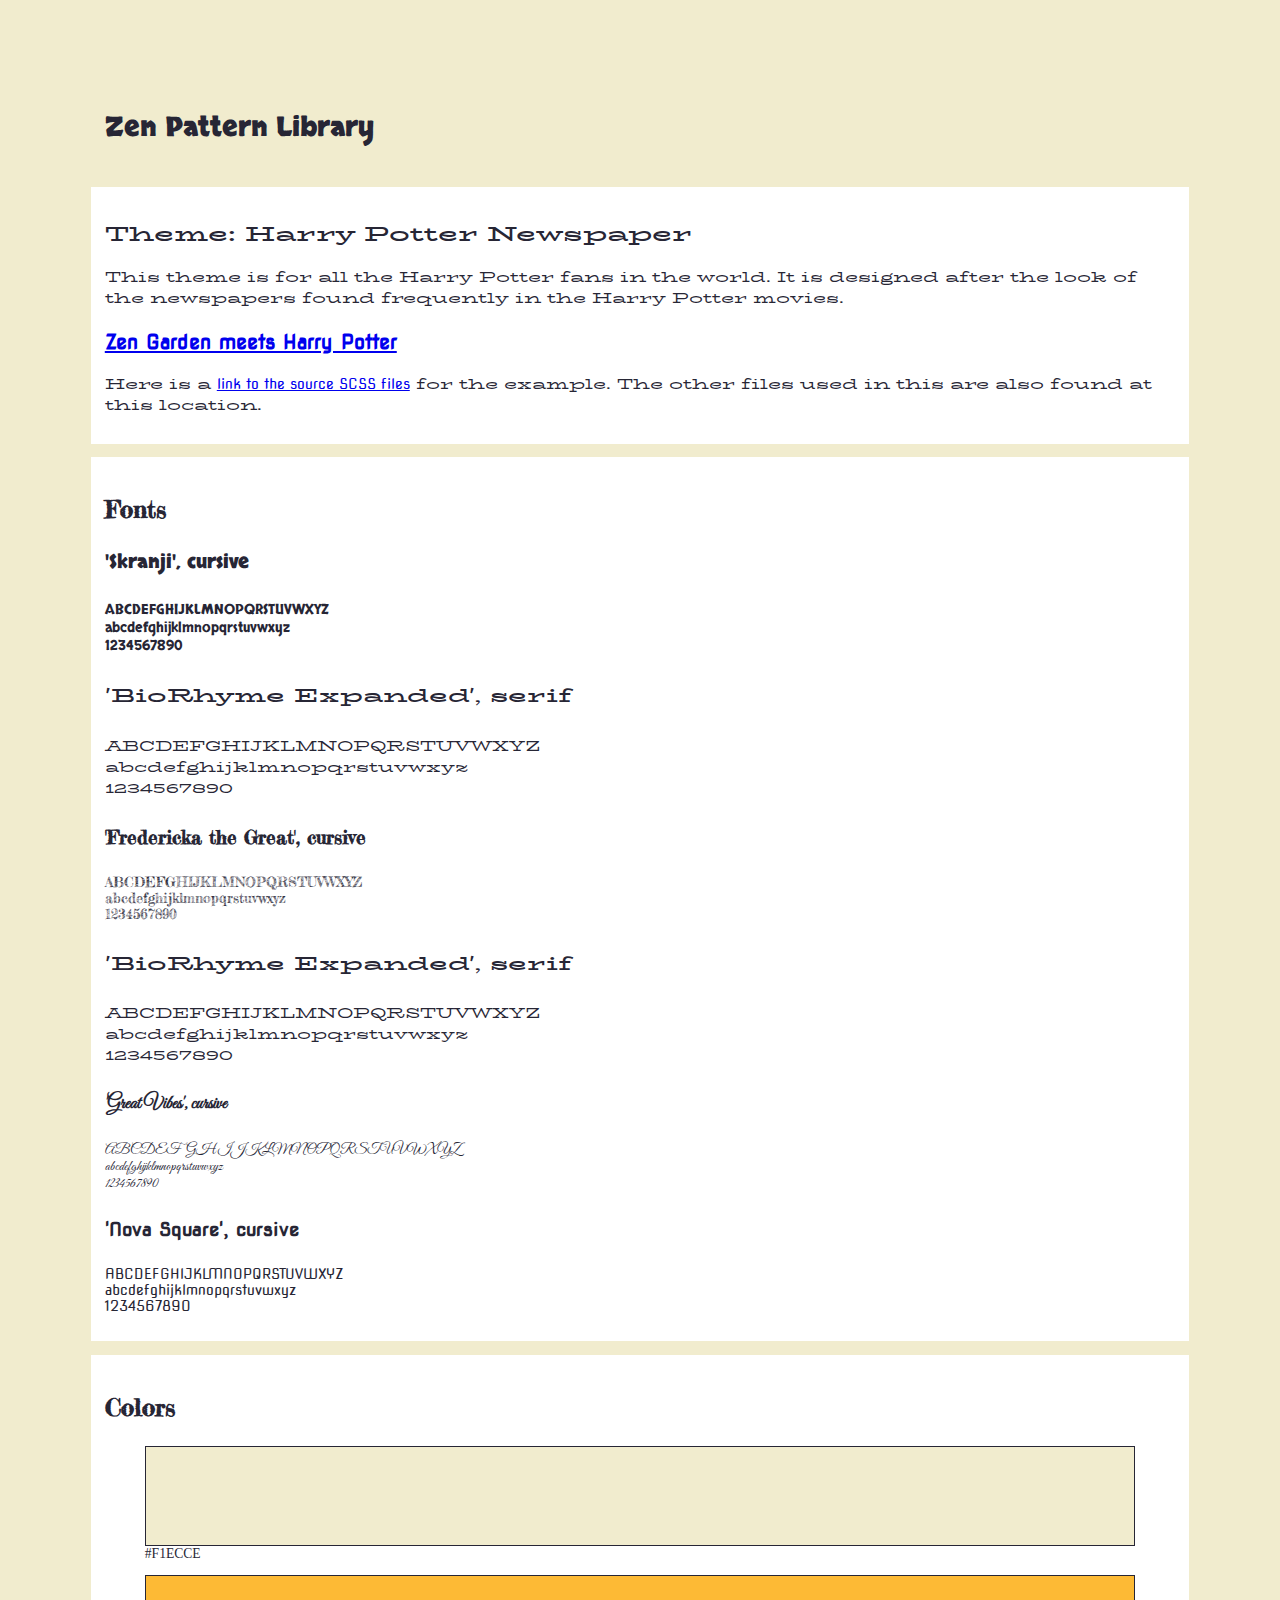
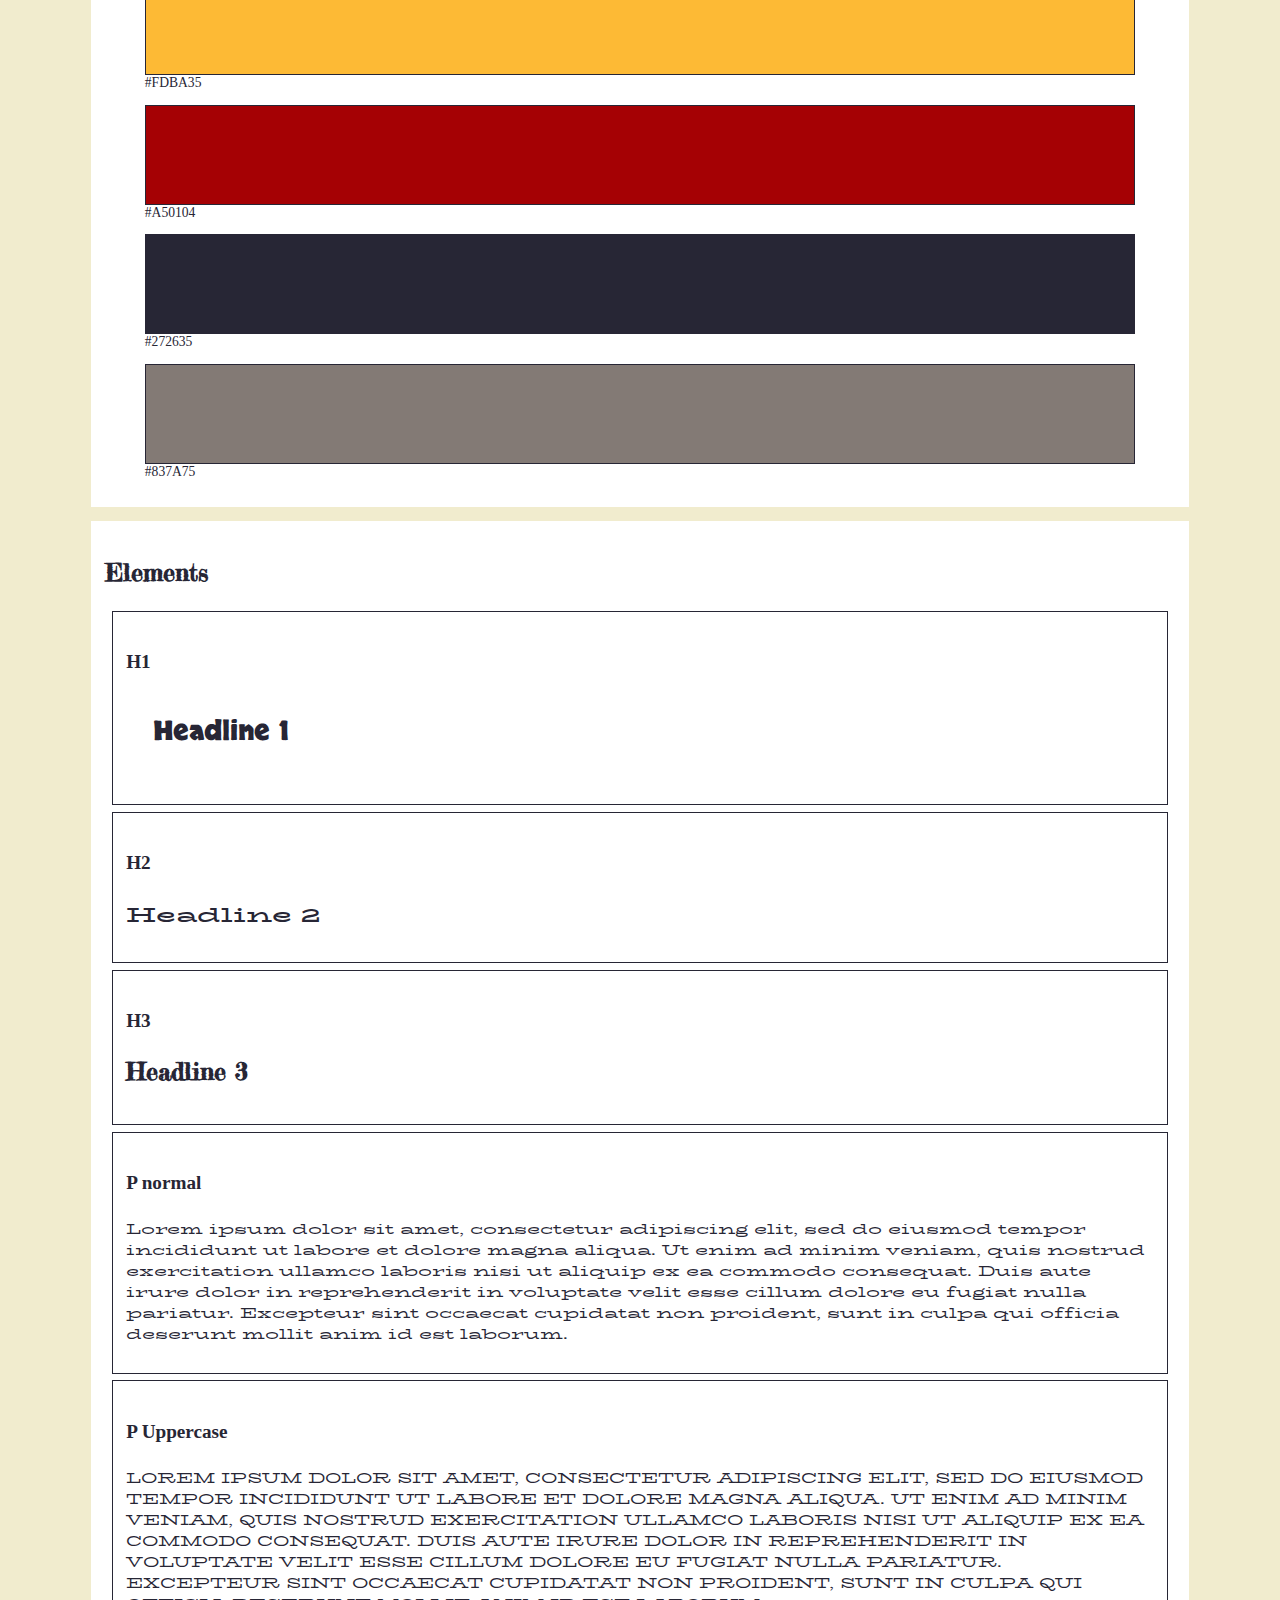
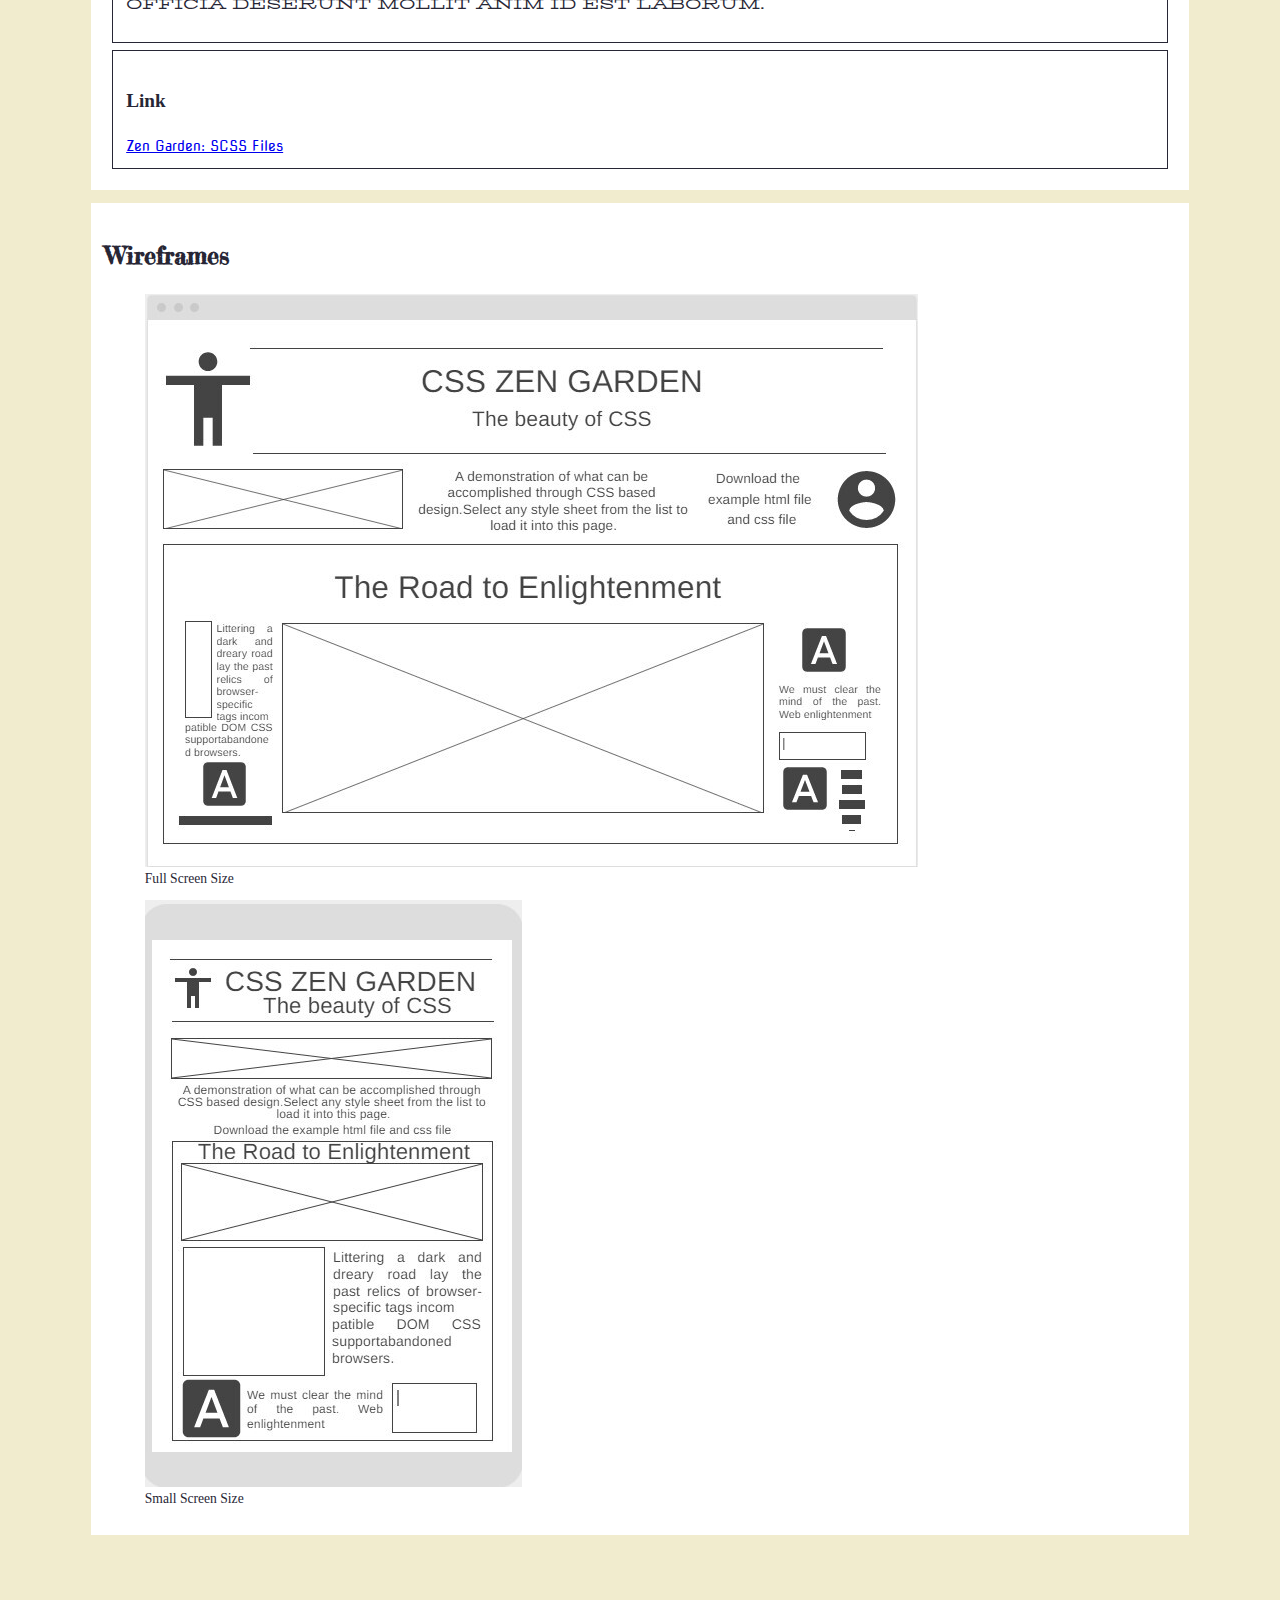
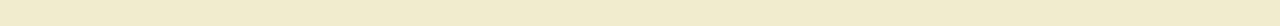
<file: index.html>
<!DOCTYPE html>
<html lang="en">
  <head>
    <meta charset="UTF-8" />
    <meta name="viewport" content="width=device-width, initial-scale=1.0" />
    <title>Zen Pattern Library</title>
    <link rel="stylesheet" href="style-pattern.css" />
  </head>
  <body>
    <header>
      <h1>
        Zen Pattern Library
      </h1>
    </header>
    <main>
      <section>
      <h2>Theme: Harry Potter Newspaper</h2>
      <p>
        This theme is for all the Harry Potter fans in the world. It is designed after the look of the newspapers found frequently in the Harry Potter movies. 
      </p>
      <h2><a href="https://stava-11.github.io/ZenGarden/zenGarden.html">Zen Garden meets Harry Potter</a></h2>
      <p>
        Here is a
        <a href="https://github.com/stava-11/stava-11.github.io" target="_blank">link to the source SCSS files</a> for the
        example. The other files used in this are also found at this location.
      </p>
    </section>
      <section>
        <h3>Fonts</h3>
        <h4 class="skranji">'Skranji', cursive</h4>
        <p class="skranji">
          ABCDEFGHIJKLMNOPQRSTUVWXYZ<br />
          abcdefghijklmnopqrstuvwxyz<br />
          1234567890
        </p>
        <h4 class="biorhyme">'BioRhyme Expanded', serif</h4>
        <p class="biorhyme">
          ABCDEFGHIJKLMNOPQRSTUVWXYZ<br />
          abcdefghijklmnopqrstuvwxyz<br />
          1234567890
        </p>
        <h4 class="fredericka">'Fredericka the Great', cursive</h4>
        <p class="fredericka">
          ABCDEFGHIJKLMNOPQRSTUVWXYZ<br />
          abcdefghijklmnopqrstuvwxyz<br />
          1234567890
        </p>
        <h4 class="biorhyme">'BioRhyme Expanded', serif</h4>
        <p class="biorhyme">
          ABCDEFGHIJKLMNOPQRSTUVWXYZ<br />
          abcdefghijklmnopqrstuvwxyz<br />
          1234567890
        </p>
        <h4 class="great-vibes">'Great Vibes', cursive</h4>
        <p class="great-vibes">
          ABCDEFGHIJKLMNOPQRSTUVWXYZ<br />
          abcdefghijklmnopqrstuvwxyz<br />
          1234567890
        </p>
        <h4 class="nova-square">'Nova Square', cursive</h4>
        <p class="nova-square">
          ABCDEFGHIJKLMNOPQRSTUVWXYZ<br />
          abcdefghijklmnopqrstuvwxyz<br />
          1234567890
        </p>
      </section>

      <section>
        <h3>Colors</h3>
        <figure>
          <div class="swatch background-color-paper"></div>
          <figcaption>#F1ECCE</figcaption>
        </figure>
        <figure>
          <div class="swatch primary"></div>
          <figcaption>#FDBA35</figcaption>
        </figure>
        <figure>
          <div class="swatch accent-one"></div>
          <figcaption>#A50104</figcaption>
        </figure>
        <figure>
          <div class="swatch text-dark"></div>
          <figcaption>#272635</figcaption>
        </figure>
        <figure>
          <div class="swatch text-light"></div>
          <figcaption>#837A75</figcaption>
        </figure>
      </section>

      <section class="elements">
        <h3>Elements</h3>
        <div class="element">
          <h4>H1</h4>
          <h1>Headline 1</h1>
        </div>
        <div class="element">
          <h4>H2</h4>
          <h2>Headline 2</h2>
        </div>
        <div class="element">
          <h4>H3</h4>
          <h3>Headline 3</h3>
        </div>
        <div class="element">
          <h4>P normal</h4>
          <p>
            Lorem ipsum dolor sit amet, consectetur adipiscing elit, sed do
            eiusmod tempor incididunt ut labore et dolore magna aliqua. Ut enim
            ad minim veniam, quis nostrud exercitation ullamco laboris nisi ut
            aliquip ex ea commodo consequat. Duis aute irure dolor in
            reprehenderit in voluptate velit esse cillum dolore eu fugiat nulla
            pariatur. Excepteur sint occaecat cupidatat non proident, sunt in
            culpa qui officia deserunt mollit anim id est laborum.
          </p>
        </div>
        <div class="element">
          <h4>P Uppercase</h4>
          <p class="uppercase">
            Lorem ipsum dolor sit amet, consectetur adipiscing elit, sed do
            eiusmod tempor incididunt ut labore et dolore magna aliqua. Ut enim
            ad minim veniam, quis nostrud exercitation ullamco laboris nisi ut
            aliquip ex ea commodo consequat. Duis aute irure dolor in
            reprehenderit in voluptate velit esse cillum dolore eu fugiat nulla
            pariatur. Excepteur sint occaecat cupidatat non proident, sunt in
            culpa qui officia deserunt mollit anim id est laborum.
          </p>
        </div>
        <div class="element">
          <h4>Link</h4>
          <a
            href="https://github.com/stava-11/stava-11.github.io"
            rel="noreferrer"
            target="_blank"
            >Zen Garden: SCSS Files</a
          >
        </div>
      </section>
      <section>
        <div>
          <h3>Wireframes</h3>
          <figure>
            <div>
              <img src="./images/big-size-screen.jpg" alt="Italian Trulli">
            </div>
            <figcaption>Full Screen Size</figcaption>
          </figure>
          <figure>
            <div>
              <img src="./images/small-size-screen.jpg" alt="Italian Trulli">
            </div>
            <figcaption>Small Screen Size</figcaption>
          </figure>
        </div>
      </section>
    </main>
  </body>
</html>
</file>
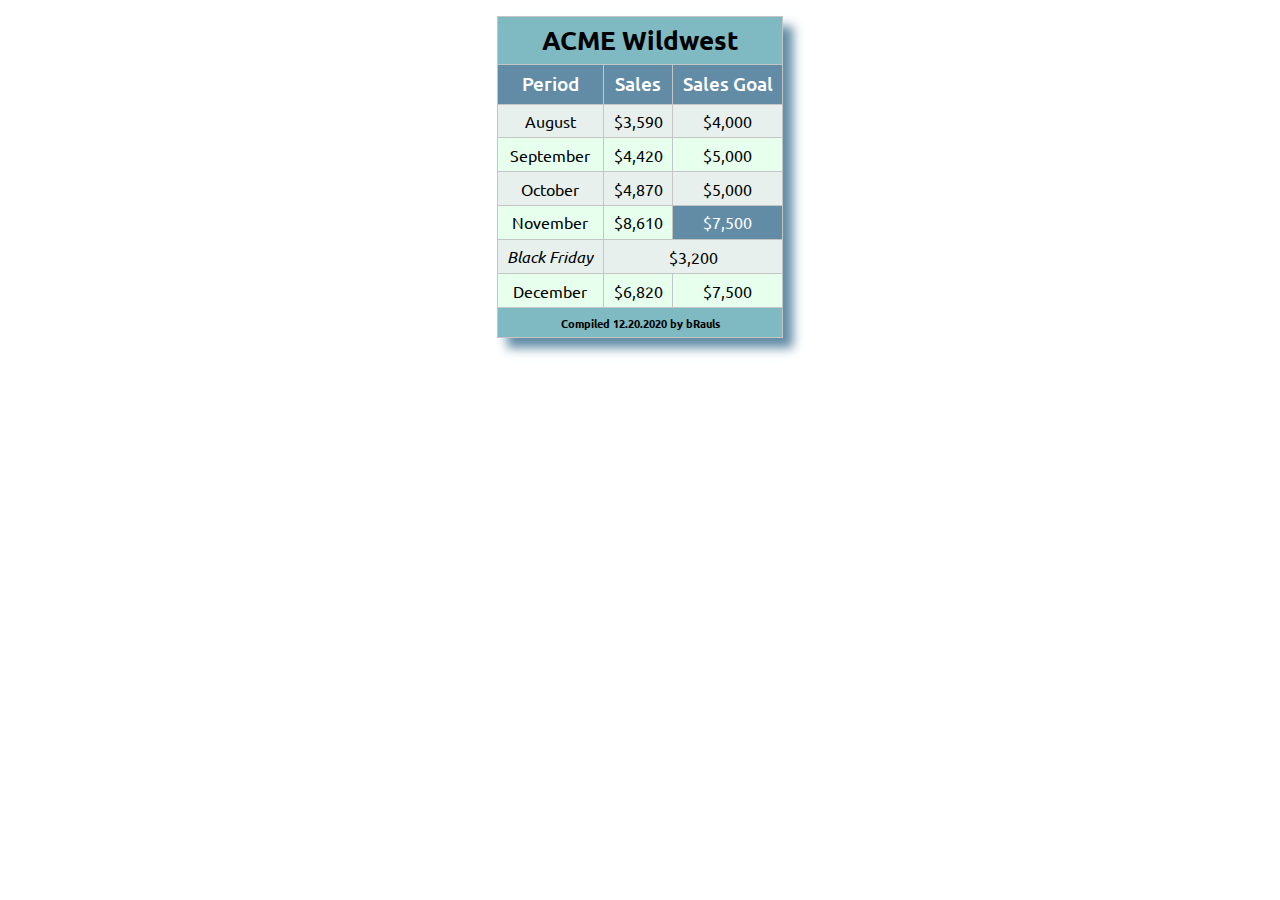
<file: lesson-8/tablebuild.html>
<!DOCTYPE html>
<html lang="en-us">
<head>
    <meta charset="utf-8">
    <meta name="viewport" content="width=device-width, initial-scale=1">
    <meta name="description" content="WDD 230: Table Build Page">
    <meta name="author" content="John Stavast">
    <title>Table Build</title>

    <!-- Style Sheets-->
    <link rel="stylesheet" href="assets/style.css">
    <link rel="preconnect" href="https://fonts.gstatic.com">
    <link href="https://fonts.googleapis.com/css2?family=Ubuntu&display=swap" rel="stylesheet">
    <!-- Favicon -->
    <link rel="shortcut icon" href="favIcon.ico">
</head>
<body>
    <main>
        <table>
            <thead>
                <tr>
                  <th colspan="3"><span>ACME Wildwest</span></th>
                </tr>
                <tr class="darkBlue">
                    <th>Period</th>
                    <th>Sales</th>
                    <th>Sales Goal</th>
                </tr>
            </thead>
            <tbody>
                <tr>
                    <td>August</td>
                    <td>$3,590</td>
                    <td>$4,000</td>
                </tr>
                <tr>
                    <td>September</td>
                    <td>$4,420</td>
                    <td>$5,000</td>
                </tr>
                <tr>
                    <td>October</td>
                    <td>$4,870</td>
                    <td>$5,000</td>
                </tr>
                <tr>
                    <td>November</td>
                    <td>$8,610</td>
                    <td class="darkBlue">$7,500</td>
                </tr>
                <tr>
                    <td><i>Black Friday</i></td>
                    <td colspan="2">$3,200</td>
                </tr>
                <tr>
                    <td>December</td>
                    <td>$6,820</td>
                    <td>$7,500</td>
                </tr>
            </tbody>
            <tfoot>
                <tr>
                  <td colspan="3">Compiled 12.20.2020 by bRauls</td>
                </tr>
            </tfoot>
          </table>
    </main>
</body>
</html>
</file>
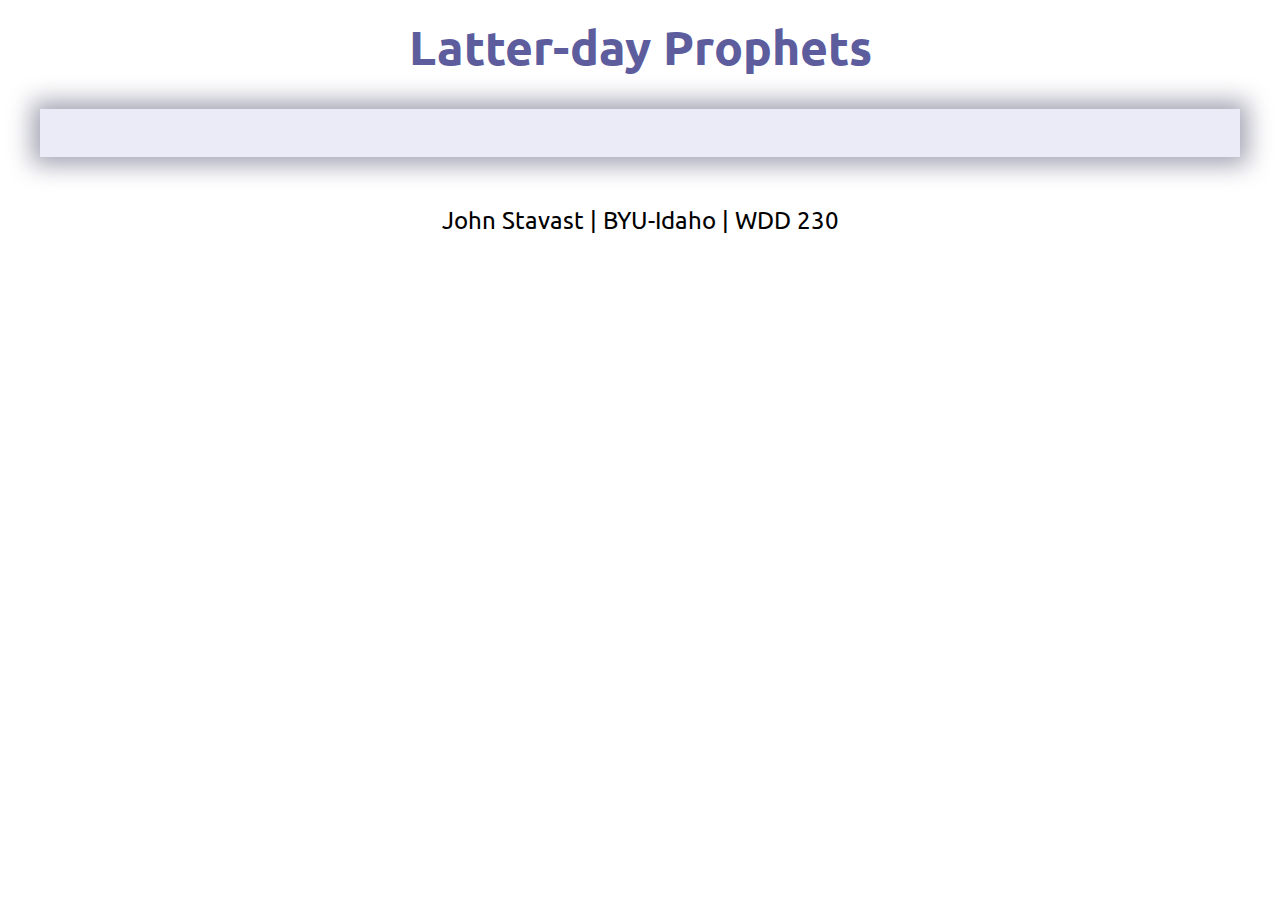
<file: lesson-9/prophets.html>
<!DOCTYPE html>
<html lang="en-us">
<head>
    <meta charset="utf-8">
    <meta name="viewport" content="width=device-width, initial-scale=1">
    <meta name="description" content="WDD 230: Prophets JSON Page">
    <meta name="author" content="John Stavast">
    <title>Prophets of The Church of Jesus Christ of Latter-day Saints</title>

    <!-- Style Sheets-->
    <link rel="stylesheet" href="assets/prophets.css">
    <link rel="preconnect" href="https://fonts.gstatic.com">
    <link href="https://fonts.googleapis.com/css2?family=Ubuntu&display=swap" rel="stylesheet">
    <!-- Favicon -->
    <link rel="shortcut icon" href="favIcon.ico">
</head>
<body>
    <header>
        <h1>Latter-day Prophets</h1>
    </header>
    <main>
        <div class="cards"></div>
    </main>
    <footer>
        John Stavast | BYU-Idaho | WDD 230
    </footer>
    <script src="assets/prophets.js"></script>
</body>
</html>
</file>
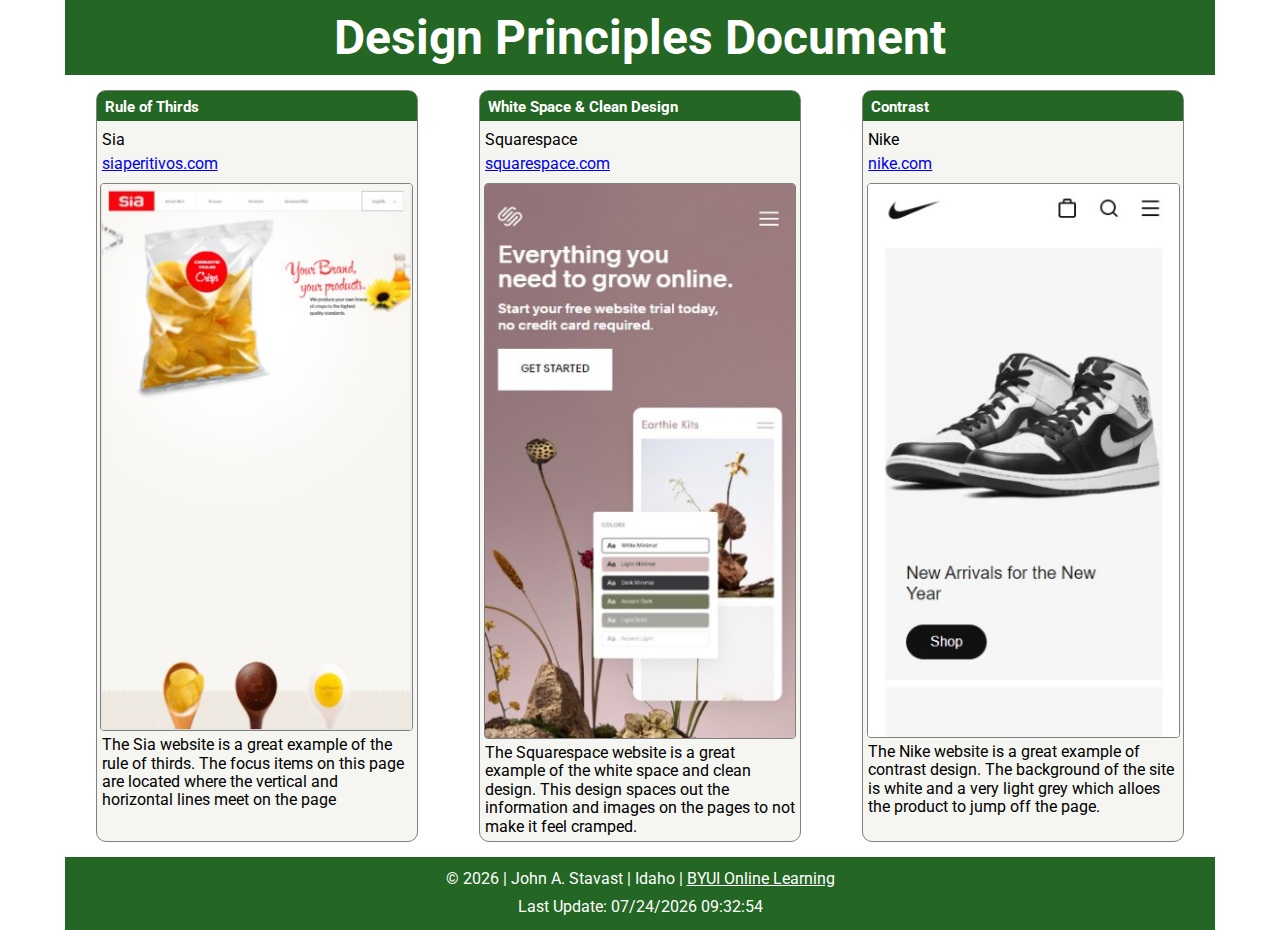
<file: lesson02/design-principles.html>
<!DOCTYPE HTML>
<html lang="en-us">
<head>
    <meta charset="utf-8">
    <meta name="viewport" content="width=device-width, initial-scale=1">
    <meta name="description" content="WDD 230: Web Frontend Development at BYUI design principles for John Stavast">
    <meta name="author" content="John Stavast">
    <title>Design Principles Document - WDD 230</title>
    <link rel="stylesheet" href="css/normalize.css">
    <link href="https://fonts.googleapis.com/css2?family=Roboto:wght@300&display=swap" rel="stylesheet">
    <link rel="stylesheet" href="css/small.css">
    <link rel="stylesheet" href="css/medium.css">
    <link rel="stylesheet" href="css/large.css">
</head>

<body>
  <header>
    <h1>Design Principles Document</h1>
  </header>
  <main>
    <section>
        <h2>
            Rule of Thirds
        </h2>
        <ul>
            <li>Sia</li>
            <li><a href="http://www.siaperitivos.com/en/home/" target="_blank">siaperitivos.com</a></li>
        </ul>
        <img src="images/sia.jpg" alt="Rule of Thirds Example">
        <p>The Sia website is a great example of the rule of thirds. The focus items on this page are located where the vertical and horizontal lines meet on the page</p>
    </section>
    <section>
        <h2>
            White Space & Clean Design
        </h2>
        <ul>
            <li>Squarespace</li>
            <li><a href="https://www.squarespace.com/" target="_blank">squarespace.com</a></li>
        </ul>
        <img src="images/squarespace.jpg" alt="White Space Example">
        <p>The Squarespace website is a great example of the white space and clean design. This design spaces out the information and images on the pages to not make it feel cramped.</p>
    </section>
    <section>
        <h2>
            Contrast
        </h2>
        <ul>
            <li>Nike</li>
            <li><a href="https://www.nike.com/" target="_blank">nike.com</a></li>
        </ul>
        <img src="images/nike.jpg" alt="Contrast Example">
        <p>The Nike website is a great example of contrast design. The background of the site is white and a very light grey which alloes the product to jump off the page.</p>
    </section>
  </main>
  <footer>
    <p>
      &#169; <span id="year"></span> | John A. Stavast | Idaho |
      <a href="https://www.byui.edu/online" target="_blank">BYUI Online Learning</a>
    </p>
    <p>Last Update: <span id="lastUpdate"></span></p>
  </footer>
  <script src="scripts.js"></script>
</body>
</html>
</file>
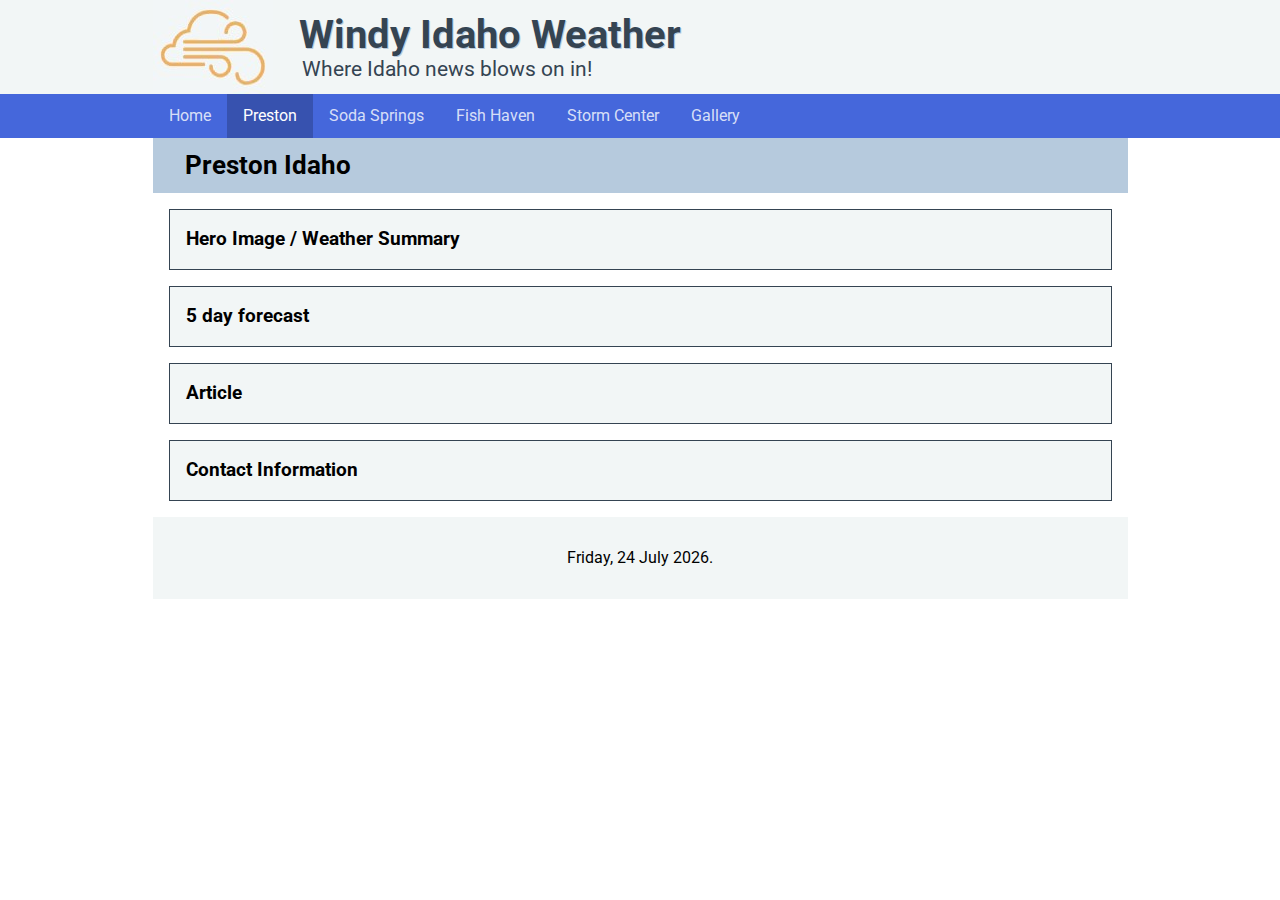
<file: lesson04/preston-4.html>
<!DOCTYPE html>
<html lang="en-us">
<head>
    <meta charset="utf-8">
    <meta name="viewport" content="width=device-width, initial-scale=1, maximum-scale=1">
    <meta name="description" content="WDD 230: Web Frontend Development Preston Idaho Page">
    <meta name="author" content="John Stavast">
    <title>Preston Idaho</title>

    <!-- Style Sheets-->
    <link rel="stylesheet" href="css/normalize.css">
    <link rel="stylesheet" href="css/small.css">
    <link rel="stylesheet" href="css/medium.css">
    <link rel="stylesheet" href="css/large.css">
    <link href="https://fonts.googleapis.com/css2?family=Roboto:wght@500&display=swap" rel="stylesheet">
    
</head>
<body>
    <div>
<!-- HEADER HERE -->
	<header>
        <section class="contentWidth">
            <img src="images/logoSmall.jpg" alt="Windy Idaho Weather Logo" class="smallLogo">
            <img src="images/logoLarge.jpg" alt="Windy Idaho Weather Logo" class="largeLogo">
            <h1>Windy Idaho Weather</h1>
            <p>Where Idaho news blows on in!</p>
            <button onclick="toggleMenu()">&#9776;</button>
        </section>
    </header>
    
    
<!-- NAVIGATION HERE -->
    <nav class="clearfix">
            <ul id="menuOptions" class="hide">
                <li><a href="#">Home</a></li>
                <li class="active"><a href="#">Preston</a></li>
                <li><a href="#">Soda Springs</a></li>
                <li><a href="#">Fish Haven</a></li>    
                <li><a href="#">Storm Center</a></li>  
                <li><a href="#">Gallery</a></li>  
            </ul>
    </nav>
    
    
<!-- CONTENT HERE -->
    <main>
        <h2>Preston Idaho</h2>
        <section class="placeholder"><h3>Hero Image / Weather Summary</h3></section>
        <section class="placeholder"><h3>5 day forecast</h3></section>
        <section class="placeholder"><h3>Article</h3></section>
        <section class="placeholder"><h3>Contact Information</h3></section>
    </main>
    
<!-- FOOTER HERE -->   
    <footer>
        <p id='date'> </p>
    </footer>
    
<script src="js/scripts.js"></script>
</div>
</body>
</html>
</file>
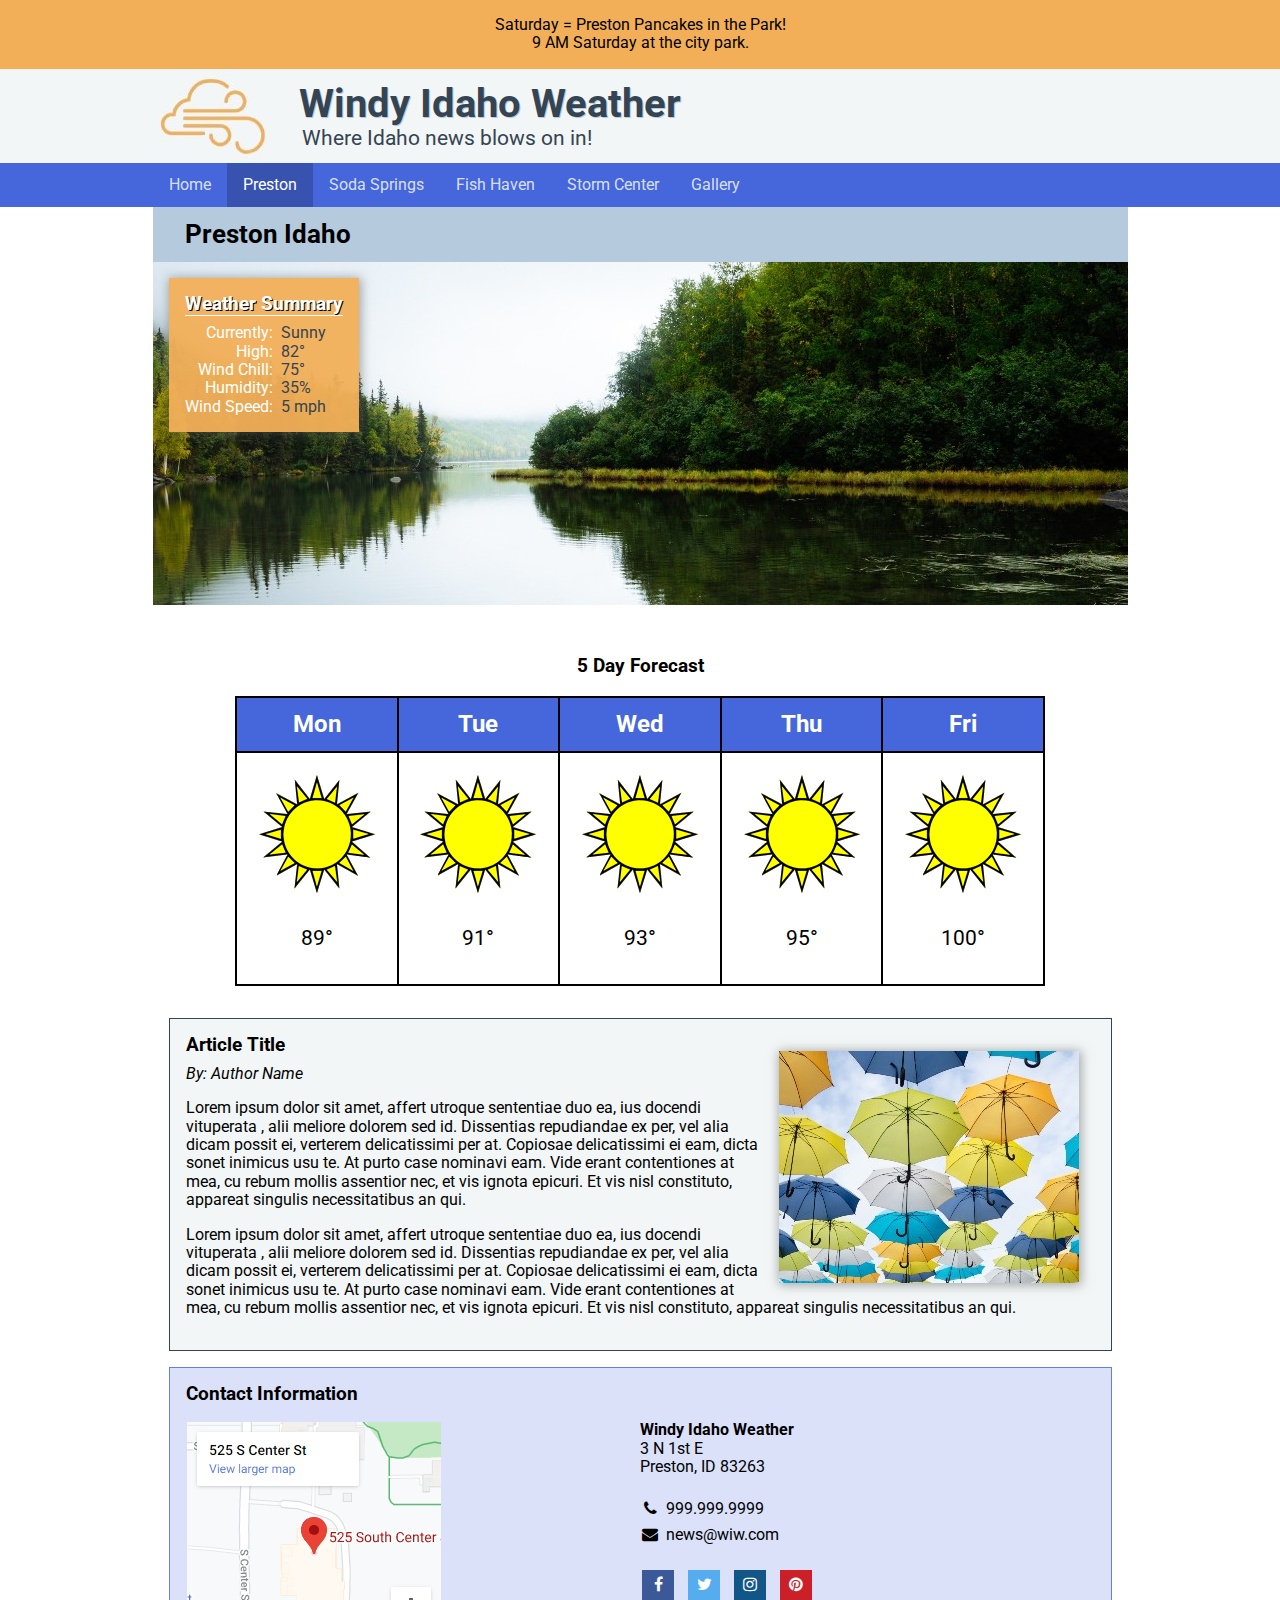
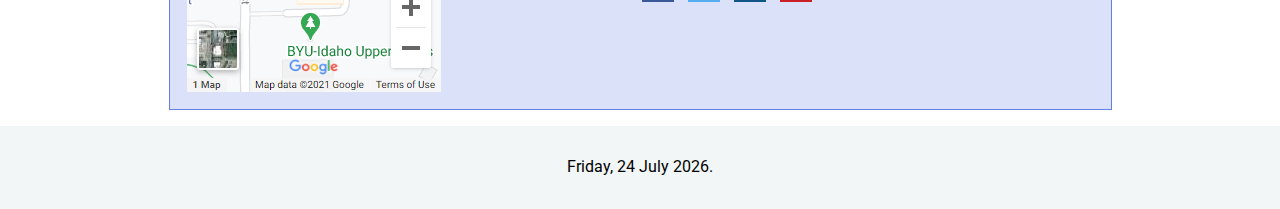
<file: lesson05/preston-4.html>
<!DOCTYPE html>
<html lang="en-us">
<head>
    <meta charset="utf-8">
    <meta name="viewport" content="width=device-width, initial-scale=1, maximum-scale=1">
    <meta name="description" content="WDD 230: Web Frontend Development Preston Idaho Page">
    <meta name="author" content="John Stavast">
    <title>Preston Idaho</title>

    <!-- Style Sheets-->
    <link rel="stylesheet" href="css/normalize.css">
    <link rel="stylesheet" href="css/small.css">
    <link rel="stylesheet" href="css/medium.css">
    <link rel="stylesheet" href="css/large.css">
    <link href="https://fonts.googleapis.com/css2?family=Roboto:wght@500&display=swap" rel="stylesheet">
    <link rel="stylesheet" href="https://cdnjs.cloudflare.com/ajax/libs/font-awesome/4.7.0/css/font-awesome.min.css">
    <!-- Favicon -->
    <link rel="shortcut icon" href="favIcon.ico">
</head>
<body>
    <div id='noticeAlert' class="noticeAlert">
        <p>Saturday = Preston Pancakes in the Park!</p>
        <p>9 AM Saturday at the city park.</p>
    </div>
    <div>
<!-- HEADER HERE -->
	<header>
        <section class="contentWidth">
            <img src="images/logoSmall.jpg" alt="Windy Idaho Weather Logo" class="smallLogo">
            <img src="images/logoLarge.jpg" alt="Windy Idaho Weather Logo" class="largeLogo">
            <h1>Windy Idaho Weather</h1>
            <p>Where Idaho news blows on in!</p>
            <button onclick="toggleMenu()">&#9776;</button>
        </section>
    </header>
    
    
<!-- NAVIGATION HERE -->
    <nav class="clearfix">
        <ul id="menuOptions" class="hide">
            <li><a href="#">Home</a></li>
            <li class="active"><a href="#">Preston</a></li>
            <li><a href="#">Soda Springs</a></li>
            <li><a href="#">Fish Haven</a></li>    
            <li><a href="#">Storm Center</a></li>  
            <li><a href="#">Gallery</a></li>  
        </ul>
    </nav>
    
    
<!-- CONTENT HERE -->
    <main>
        <h2>Preston Idaho</h2>
        <div class='heroDiv'>
            <div class="hero-ph">
                <img src="images/prestonHero.jpg" class="heroImgLarge" alt="Preston Landscape">
                <img src="images/prestonHeroSmall.jpg" class="heroImgSmall" alt="Preston Landscape">
            </div>
            <section class="weatherSummary">
                <h3>Weather Summary</h3>
                <div class='summaryLabel'>
                    <p>Currently:</p>
                    <p>High:</p>
                    <p>Wind Chill:</p>
                    <p>Humidity:</p>
                    <p>Wind Speed:</p>
                </div>
                <div class='summaryDetail'>
                    <p>Sunny</p>
                    <p>82&#176;</p>
                    <p>75&#176;</p>
                    <p>35%</p>
                    <p>5 mph</p>
                </div>
            </section>
        </div>
        <section class="fiveDayForecast">
            <h3>5 Day Forecast</h3>
            <table class='forecast'>
                <tr>
                    <th>
                        Mon
                    </th>
                    <th>
                        Tue
                    </th>
                    <th>
                        Wed
                    </th>
                    <th>
                        Thu
                    </th>
                    <th>
                        Fri
                    </th>
                </tr>
                <tr>
                    <td>
                        <img src="images/Sunshine.png" alt="Sunshine Icon">
                        <p>89&#176;</p>
                    </td>
                    <td>
                        <img src="images/Sunshine.png" alt="Sunshine Icon">
                        <p>91&#176;</p>
                    </td>
                    <td>
                        <img src="images/Sunshine.png" alt="Sunshine Icon">
                        <p>93&#176;</p>
                    </td>
                    <td>
                        <img src="images/Sunshine.png" alt="Sunshine Icon">
                        <p>95&#176;</p>
                    </td>
                    <td>
                        <img src="images/Sunshine.png" alt="Sunshine Icon">
                        <p>100&#176;</p>
                    </td>
                </tr>
            </table>
        </section>
        <section class="article">
            <h3>Article Title</h3>
            <p class="authorName">By: Author Name</p>
            <img src="images/umbrellas.jpg" alt="Article Picture">
            <p>
                Lorem ipsum dolor sit amet, affert utroque sententiae duo ea, ius docendi vituperata 
                , alii meliore dolorem sed id. Dissentias repudiandae ex per, vel alia dicam possit 
                ei, verterem delicatissimi per at. Copiosae delicatissimi ei eam, dicta sonet inimicus
                 usu te. At purto case nominavi eam. Vide erant contentiones at mea, cu rebum mollis 
                 assentior nec, et vis ignota epicuri. Et vis nisl constituto, appareat singulis 
                 necessitatibus an qui.
            </p>
            <p>
                Lorem ipsum dolor sit amet, affert utroque sententiae duo ea, ius docendi vituperata 
                , alii meliore dolorem sed id. Dissentias repudiandae ex per, vel alia dicam possit 
                ei, verterem delicatissimi per at. Copiosae delicatissimi ei eam, dicta sonet inimicus
                 usu te. At purto case nominavi eam. Vide erant contentiones at mea, cu rebum mollis 
                 assentior nec, et vis ignota epicuri. Et vis nisl constituto, appareat singulis 
                 necessitatibus an qui.
            </p>
        </section>
        <section class="contact-ph">
            <h3>Contact Information</h3>
            <div class="contactDiv">
                <img src="images/map.png" alt="Map" class="map">
                <ul class="contactInfo">
                    <li><strong>Windy Idaho Weather</strong></li>
                    <li>3 N 1st E</li>
                    <li>Preston, ID 83263</li>
                    <br>
                    <li><i class="fa fa-phone"></i>999.999.9999</li>
                    <li><i class="fa fa-envelope"></i>news@wiw.com</li>
                    <br>
                    <li>    
                        <a href="facebook.com"><i class="fa fa-facebook"></i> </a>
                        <a href="twitter.com"><i class="fa fa-twitter"></i> </a>
                        <a href="instagram.com"><i class="fa fa-instagram"></i> </a>
                        <a href="pinterest.com"><i class="fa fa-pinterest"></i> </a>
                    </li>
                </ul>
            </div>
        </section>

    </main>
    
<!-- FOOTER HERE -->   
    <footer class="clearfix">
        <p id='date'> </p>
    </footer>
    
<script src="js/scripts.js"></script>
</div>
</body>
</html>
</file>
<file: style-pattern.css>
@import url("https://fonts.googleapis.com/css2?family=BioRhyme+Expanded&family=Coda+Caption&family=Fredericka+the+Great&family=Great+Vibes&family=Nova+Square&family=Skranji:wght@700&display=swap");
h1 {
  font-family: "Skranji", cursive;
  color: #272635;
  margin-bottom: 1em;
  padding: 0.5em 1em;
}

h2 {
  font-family: "BioRhyme Expanded", serif;
  color: #272635;
}

h3 {
  font-family: "Fredericka the Great", cursive;
  color: #272635;
}

p {
  font-family: "BioRhyme Expanded", serif;
  color: #272635;
}

* {
  box-sizing: border-box;
}

html {
  padding: 5%;
}

body {
  font-size: 85%;
  color: #272635;
  background-color: #F1ECCE;
  margin: 0;
  padding: 1em;
}

section {
  background-color: white;
  padding: 1em;
  margin: 1em;
}

h3 {
  font-size: 1.5rem;
}

h4 {
  font-size: 1.2rem;
}

a {
  font-family: "Nova Square", cursive;
}

img {
  max-width: 100%;
  height: auto;
}

.skranji {
  font-family: "Skranji", cursive;
}

.biorhyme {
  font-family: "BioRhyme Expanded", serif;
}

.fredericka {
  font-family: "Fredericka the Great", cursive;
}

.great-vibes {
  font-family: "Great Vibes", cursive;
}

.nova-square {
  font-family: "Nova Square", cursive;
}

.swatch {
  width: 100%;
  height: 100px;
  border: 1px solid;
}

.background-color-paper {
  background-color: #F1ECCE;
}

.primary {
  background-color: #FDBA35;
}

.accent-one {
  background-color: #A50104;
}

.text-dark {
  background-color: #272635;
}

.text-light {
  background-color: #837A75;
}

.element {
  border: 1px solid;
  margin: 0.5em;
  padding: 1em;
}

.uppercase {
  text-transform: uppercase;
}

/*# sourceMappingURL=style-pattern.css.map */
</file>
<file: lesson-8/assets/style.css>
body {
    font-family: 'Ubuntu', sans-serif;
}

table {
    margin: 1rem auto;
    text-align: center;
    box-shadow: 10px 10px 10px #628ca6;
    border-spacing:0;
    border-top: 1px solid #C4C6C6;
    border-left: 1px solid #C4C6C6;
}

thead {
    background-color: #7fb9c2;
}

span {
    margin: 0;
    font-size: 1.6rem;
    font-weight: bolder;
}

tbody {
    background-color: #e7f0ed;
}

tbody tr:nth-child(even) {
    background-color: #e7ffed;
}

th, td {
    padding: .4rem .6rem;
    border-right: 1px solid #C4C6C6;
    border-bottom: 1px solid #C4C6C6;
}

th {
    font-size: 1.2rem;
    font-weight: 500;
}

tfoot {
    font-size: .7rem;
    background-color: #7fb9c2;
    font-weight: 600;
}

.darkBlue {
    background-color: #628ca6;
    color: white;
}
</file>
<file: lesson-9/assets/prophets.css>
body {
    font-family: 'Ubuntu', sans-serif;
}

h1 {
    font-size: 3rem;
    margin: 1rem 0;
    text-align: center;
    color:#5D5D9E;
}

.cards {
    display: grid;
    grid-template-columns: 1fr;
    gap: .2rem;
    background-color: rgba(63, 63, 191, 0.1);
    box-shadow: 0 0 1.5rem .5rem #A3A3B3;
    padding: 1.5rem;
    margin: 2rem;
}  

section {
    grid-row: auto;
    background-color: rgba(151,151,187,.6);
    border: 3px solid rgb(151,151,187);
    text-align: center;
}

img {
    max-width: 300px;
    height: auto;
    box-shadow: 0 0 10px 8px #A3A3B3;
    margin: 0 0 1rem;
}

h2 {
    font-size: 2.2rem;
    margin:1rem 0 .5rem;
    color:#5D5D9E;
}

p {
    font-size: 1.8rem;
    margin: 0 0 .7rem;
    padding: 0 .5rem;
}

footer {
    text-align: center;
    font-size: 1.5rem;
    margin: 3rem 0;
}



/*****************
Medium media size

*****************/

@media (min-width: 850px) { 
    .cards {
        grid-template-columns: 1fr 1fr;
    }  
    
}

/*****************
Large media size

*****************/

@media (min-width: 1600px) { 
    .cards {
        grid-template-columns: 1fr 1fr 1fr 1fr;
    }  
    
}
</file>
<file: lesson02/css/small.css>
main {
    display: grid;
    justify-items: center;
}

body {
    font-family: 'Roboto', sans-serif;
}

header, footer {
    background-color: rgb(36, 102, 35);
    color: white;
}

header {
    margin: 0;
}

header h1 {
    font-size: 3rem;
    margin: 0;
    padding: 10px 0;
    text-align: center;
}

section {
    max-width: 320px;
    height: auto;
    margin: 15px;
    background-color: rgb(245, 245, 241);
    border-radius: 10px;
    border: 1px solid grey;
}

h2 {
    background-color: rgb(36, 102, 35);
    color: white;
    margin: 0;
    padding: 8px 5px 5px 8px;
    border-radius: 8px 8px 0 0;
    font-size: 15px;
}

ul {
    list-style-type: none;
    padding: 5px 0 5px 5px; 
    margin: 0; 
}

ul li {
    margin: 5px 0;
    max-width: 100%;
}

a {
    word-wrap: break-word;
}

img {
    display: block;
    max-width: 97%;
    height: auto;
    margin: 0 auto;
    border: solid grey 1px;
    border-radius: 4px;
}

p {
    padding: 5px;
    margin: 0;
}

footer {
    text-align: center;
    padding: 0.5rem 0;
}

footer a {
    color: white;
}
</file>
<file: lesson02/css/medium.css>
@media (min-width: 612px) and (max-width: 1000px) { 
    main {
        margin: 0 auto;
        display: grid;
        grid-template-columns: 1fr 1fr;
        grid-template-rows: 1fr 1fr;
    }

    .section_1 {
        grid-column: 1;
        grid-row: 1;
        justify-self: center;
    }

    .section_2 {
        grid-column: 2;
        grid-row: 1;
        justify-self: center;
    }

    .section_3 {
        grid-column: 1;
        grid-row: 2;
        justify-self: center;
    }

    body {
        font-family: 'Roboto', sans-serif;
        display: block;
    }
    
    header, footer {
        background-color: rgb(36, 102, 35);
        color: white;
    }
    
    header {
        margin: 0;
    }
    
    header h1 {
        font-size: 45px;
        margin: 0;
        padding: 10px 0;
        text-align: center;
    }
    
    section {
        max-width: 320px;
        height: auto;
        margin: 15px 10px;
        background-color: rgb(245, 245, 241);
        border-radius: 10px;
        border: 1px solid grey;
    }
    
    h2 {
        background-color: rgb(36, 102, 35);
        color: white;
        margin: 0;
        padding: 8px 5px 5px 8px;
        border-radius: 8px 8px 0 0;
        font-size: 15px;
    }
    
    ul {
        list-style-type: none;
        padding: 5px 0 5px 5px; 
        margin: 0; 
    }
    
    ul li {
        margin: 5px 0;
        max-width: 100%;
    }

    a {
        word-wrap: break-word;
        
        width: 100%;
    }
    
    img {
        display:block;
        width: 97%;
        height: auto;
        margin: 0 auto;
        border: solid grey 1px;
        border-radius: 4px;
    }
    
    p {
        padding: 5px;
        margin: 0;
    }
    
    footer {
        text-align: center;
        padding: 0.5rem 0;
    }
    
    footer a {
        color: white;
    }
    
    
}
</file>
<file: lesson02/css/large.css>
@media (min-width: 1000px) { 
    main {
        grid-template-columns: 1fr 1fr 1fr;
    }

    body {
        max-width: 1150px;
        margin: 0 auto;
    }   
}
</file>
<file: lesson04/css/small.css>
/* Prevent adjustments of font size after orientation changes in IE on Windows Phone and in iOS.  */
html {-webkit-text-size-adjust: 100%; -ms-text-size-adjust: 100%;}

/*----------- apply a natural box layout model to all elements --------------*/
* { -moz-box-sizing: border-box; -webkit-box-sizing: border-box; box-sizing: border-box; }

body {
    font-family: 'Roboto', sans-serif;
    
}

header {
    max-width: 100%;
    background-color: #F2F6F6;
}

.contentWidth {
    display: grid;
    grid-template-columns: auto 60% 20%;
    align-items: center;
    margin: 0 auto;
    max-width: 975px;
    margin: 0 auto;
}

header img {
    grid-column: 1;
    grid-row: 1/3;
}

header .largeLogo {
    display: none;
}

header h1 {
    grid-column: 2;
    font-size: 1.3rem;
    margin: 0;
    align-self: end;
    color: #354452;
    text-shadow: 1px 1px #b6CADD;
}

header p {
    grid-column: 2;
    font-size: .7rem;
    margin: 0;
    padding-left: .2rem;
    align-self: start;
    color: #354452;
}

header button {
    grid-column: 3;
    grid-row: 1/3;
    align-self: center;
    justify-self: center;
    height: 1.8em;
    width: 1.8em;
    background-color: #4567DB;
    border: none;
    font-size: 1.2rem;
    color: #fff;
}

nav {
    background-color: #4567DB;;
}

nav ul {
    list-style-type: none;
    padding: 0;
    max-width: 975px;
    margin: 0 auto;
}

nav ul li a {
    display: block;
    padding: .8rem 2%;
    text-decoration: none;
    color: rgba(255,255,255,0.8);
    border-top: 1px solid rgba(0,0,0,0.3);
}

nav ul li.active a {
    background-color: rgba(0,0,0,0.2); 
    color: #fff;
}

nav ul li a:hover {
    background-color: rgba(0,0,0,0.4);
}

nav ul.hide {
    display: none;
}

main {
    max-width: 975px;
    margin: 0 auto;
}

main h2 {
    font-size: 1.6rem;
    padding: .8rem .6rem .8rem 2rem;
    background-color: #B6CADD;
    margin: 0;
}

.placeholder {
    background-color: #F2F6F6;
    border: .1rem solid #354452;
    margin: 1rem;
    padding-left: 1rem;
}

footer {
    text-align: center;
    background-color: #F2F6F6;
    max-width: 975px;
    margin: 0 auto;
    padding: 1rem 0
}


/*----- Clearfix: Force an Element not to collapse -----*/
.clearfix:after {
    content: "";
    display: table;
    clear: both;
  }
</file>
<file: lesson04/css/medium.css>
/* 35em is also 560px when basefont is 16px */
@media only screen and (min-width: 40rem) {

    header .contentWidth { 
        display: grid;
        grid-template-columns: auto 85%;
        grid-template-rows: auto auto;
        margin: 0 auto;
    }

    header .largeLogo {
        display: inherit;
        grid-column: 1;
        grid-row: 1/3
    }

    header .smallLogo {
        display: none;
    }

    header h1 {
        font-size: 2.5rem;
        grid-column: 2;
        grid-row: 1;
    }

    header p {
        font-size: 1.3rem;
        grid-column: 2;
        grid-row: 2;
    }

    header button {
        display: none;
    }

    nav ul.hide {
        display: block;
    }

    nav ul{
        margin: 0 auto;
    }

    nav ul li {
        float: left;
    }

    nav ul li a{
        border: none;
        padding: .8rem 1rem;
    }

  
} /*end medium */
</file>
<file: lesson04/css/large.css>
/* 64em is also 1028px when basefont is 16px */
@media only screen and (min-width: 64rem) {

    nav ul li a {
        padding: .8rem 1rem;
    }
    
} /*end large */
</file>
<file: lesson05/css/small.css>
/* Prevent adjustments of font size after orientation changes in IE on Windows Phone and in iOS.  */
html {-webkit-text-size-adjust: 100%; -ms-text-size-adjust: 100%;}

/*----------- apply a natural box layout model to all elements --------------*/
* { -moz-box-sizing: border-box; -webkit-box-sizing: border-box; box-sizing: border-box; }

body {
    font-family: 'Roboto', sans-serif;
    
}

.noticeAlert {
    text-align: center;
    background-color: rgba(242, 175, 88, 1);
    padding: 1rem;
}

.noticeHide {
    display: none;
}

.noticeAlert p {
    margin: 0;
}

header {
    max-width: 100%;
    background-color: #F2F6F6;
}

.contentWidth {
    display: grid;
    grid-template-columns: auto 60% 20%;
    align-items: center;
    margin: 0 auto;
    max-width: 975px;
    margin: 0 auto;
}

header img {
    grid-column: 1;
    grid-row: 1/3;
}

header .largeLogo {
    display: none;
}

header h1 {
    grid-column: 2;
    font-size: 1.3rem;
    margin: 0;
    align-self: end;
    color: #354452;
    text-shadow: 1px 1px #b6CADD;
}

header p {
    grid-column: 2;
    font-size: .7rem;
    margin: 0;
    padding-left: .2rem;
    align-self: start;
    color: #354452;
}

header button {
    grid-column: 3;
    grid-row: 1/3;
    align-self: center;
    justify-self: center;
    height: 1.8em;
    width: 1.8em;
    background-color: #4567DB;
    border: none;
    font-size: 1.2rem;
    color: #fff;
}

nav {
    background-color: #4567DB;;
}

nav ul {
    list-style-type: none;
    padding: 0;
    max-width: 975px;
    margin: 0 auto;
}

nav ul li a {
    display: block;
    padding: .8rem 2%;
    text-decoration: none;
    color: rgba(255,255,255,0.8);
    border-top: 1px solid rgba(0,0,0,0.3);
}

nav ul li.active a {
    background-color: rgba(0,0,0,0.2); 
    color: #fff;
}

nav ul li a:hover {
    background-color: rgba(0,0,0,0.4);
}

nav ul.hide {
    display: none;
}

main {
    display: block;
    max-width: 975px;
    margin: 0 auto;
}

main h2 {
    font-size: 1.6rem;
    padding: .8rem .6rem .8rem 2rem;
    background-color: #B6CADD;
    margin: 0;
}

.heroDiv {
    position: relative;
    width: 100%;
    height: auto;
}

.hero-ph {
    margin: 0;
}

.heroImgLarge {
    display: none;
}

.heroImgSmall {
    width: 100%;
    height: auto;
}

.weatherSummary {
    background-color: rgba(242, 175, 88, .95);
    box-shadow: 1px 1px 10px 1px rgba(84, 85, 84, .5);
    width: fit-content;
    padding: 1rem;
    position: absolute;
    top: 1rem;
    left: 1rem;
}

.weatherLabel, .weatherDetail {
    margin: 0;
}

.weatherSummary h3 {
    border-bottom: 1px solid white;
    margin: 0 0 .5rem;
    color: white;
    text-shadow: 1px 1px black;
}

.weatherSummary p {
    margin: 0;
    padding: 0;
}

.summaryLabel {
    text-align: right;
    float: left;
    color: white;
}

.summaryDetail {
    text-align: left;
    float: left;
    margin-left: .5rem;
    color: #354452;
}

.article {
    max-width: 100%;
    height: inherit;
    background-color: #F2F6F6;
    border: .1rem solid #354452;
    margin: 2rem 1rem 1rem;
    padding: 1rem;
}

.article h3 {
    margin: 0;
}

.authorName {
    font-size: 1rem;
    font-style: italic;
    margin-top: .5rem;
}

.article img {
    display: block;
    max-width: 300px;
    width: 100%;
    height: auto;
    box-shadow: 1px 1px 10px 1px rgba(84, 85, 84, .5);
}

.contact-ph {
    max-width: 100%;
    height: inherit;
    background-color: rgba(69, 103, 219, .2);
    border: .1rem solid rgba(69, 103, 219, .8);
    margin: 1rem 1rem 1rem;
    padding: 1rem;
}

.contact-ph h3 {
    margin: 0 0 1rem;
    display: block;
}

.fa {
    padding: 1rem;
    font-size: 2rem;
    width: 3rem;
    text-align: center;
    text-decoration: none;
    margin: 5px 2px;
}
  
.fa:hover {
    opacity: 0.8;
}

.fa-facebook {
    background: #3B5998;
    color: white;
}

.fa-twitter {
    background: #55ACEE;
    color: white;
}

.fa-instagram {
    background: #125688;
    color: white;
}

.fa-pinterest {
    background: #cb2027;
    color: white;
}

.map {
    display: none;
}

.contactInfo {
    padding: 0;
    margin: 0;
}

.contactInfo li {
    list-style: none;
}

.contactInfo li i {
    padding: 0;
    margin-right: .5rem;
    width: 1rem;
}

.fiveDayForecast {
    display: none;
}

.contactInfo li a {
    text-decoration: none;

}

.contactInfo li a i {
    padding: .4rem 0 0;
    margin-right: .5rem;
    width: 2rem;
    height: 2rem;
}

footer {
    text-align: center;
    background-color: #F2F6F6;
    max-width: 100%;
    margin: 0 auto;
    padding: 1rem 0;
}

/*----- Clearfix: Force an Element not to collapse -----*/
.clearfix:after {
    content: "";
    display: table;
    clear: both;
  }
</file>
<file: lesson05/css/medium.css>
/* 35em is also 560px when basefont is 16px */
@media only screen and (min-width: 40rem) {

    header .contentWidth { 
        display: grid;
        grid-template-columns: auto 85%;
        grid-template-rows: auto auto;
        margin: 0 auto;
    }

    header .largeLogo {
        display: inherit;
        grid-column: 1;
        grid-row: 1/3
    }

    header .smallLogo {
        display: none;
    }

    header h1 {
        font-size: 2.5rem;
        grid-column: 2;
        grid-row: 1;
    }

    header p {
        font-size: 1.3rem;
        grid-column: 2;
        grid-row: 2;
    }

    header button {
        display: none;
    }

    nav ul.hide {
        display: block;
    }

    nav ul{
        margin: 0 auto;
    }

    nav ul li {
        float: left;
    }

    nav ul li a{
        border: none;
        padding: .8rem 1rem;
    }

    .heroImgLarge {
        display:block;
        width: 100%;
        height: auto;
    }

    .heroImgSmall {
        display:none
    }

    .fiveDayForecast{
        display: block;
        margin: 1rem;
        max-width: 100%;
        text-align: center;
        padding: 1rem;
    }

    .forecast {
        margin: 0 auto;
        border-spacing: 0;
        border: 1px solid black;
    }

    .forecast th {
        background-color: #4567DB;
        color: white;
        font-size: 1.5rem;
        padding: .8rem;
        border: 1px solid black;
    }

    .forecast td {
        padding: .8rem;
        border: 1px solid black;
    }

    .forecast img {
        max-width: 100%;
        height: auto;
        margin:0 auto;
        padding: .5rem;
    }

    .forecast p {
        font-size: 1.3rem;;
    }

    .article {
        position: block;
        overflow: auto;
        margin: 1rem;
    }

    .article img {
        float: right;
        margin: 1rem;
        margin: -3rem 1rem 0;
    }

    .contactDiv {
        display: grid;
        grid-template-columns: 1fr 1fr;
    }

    .map {
        display: block;
        grid-column: 1;
    }

    .contactInfo {
        grid-column: 2;
    }


} /*end medium */
</file>
<file: lesson05/css/large.css>
/* 64em is also 1028px when basefont is 16px */
@media only screen and (min-width: 64rem) {

    nav ul li a {
        padding: .8rem 1rem;
    }
    
} /*end large */
</file>
